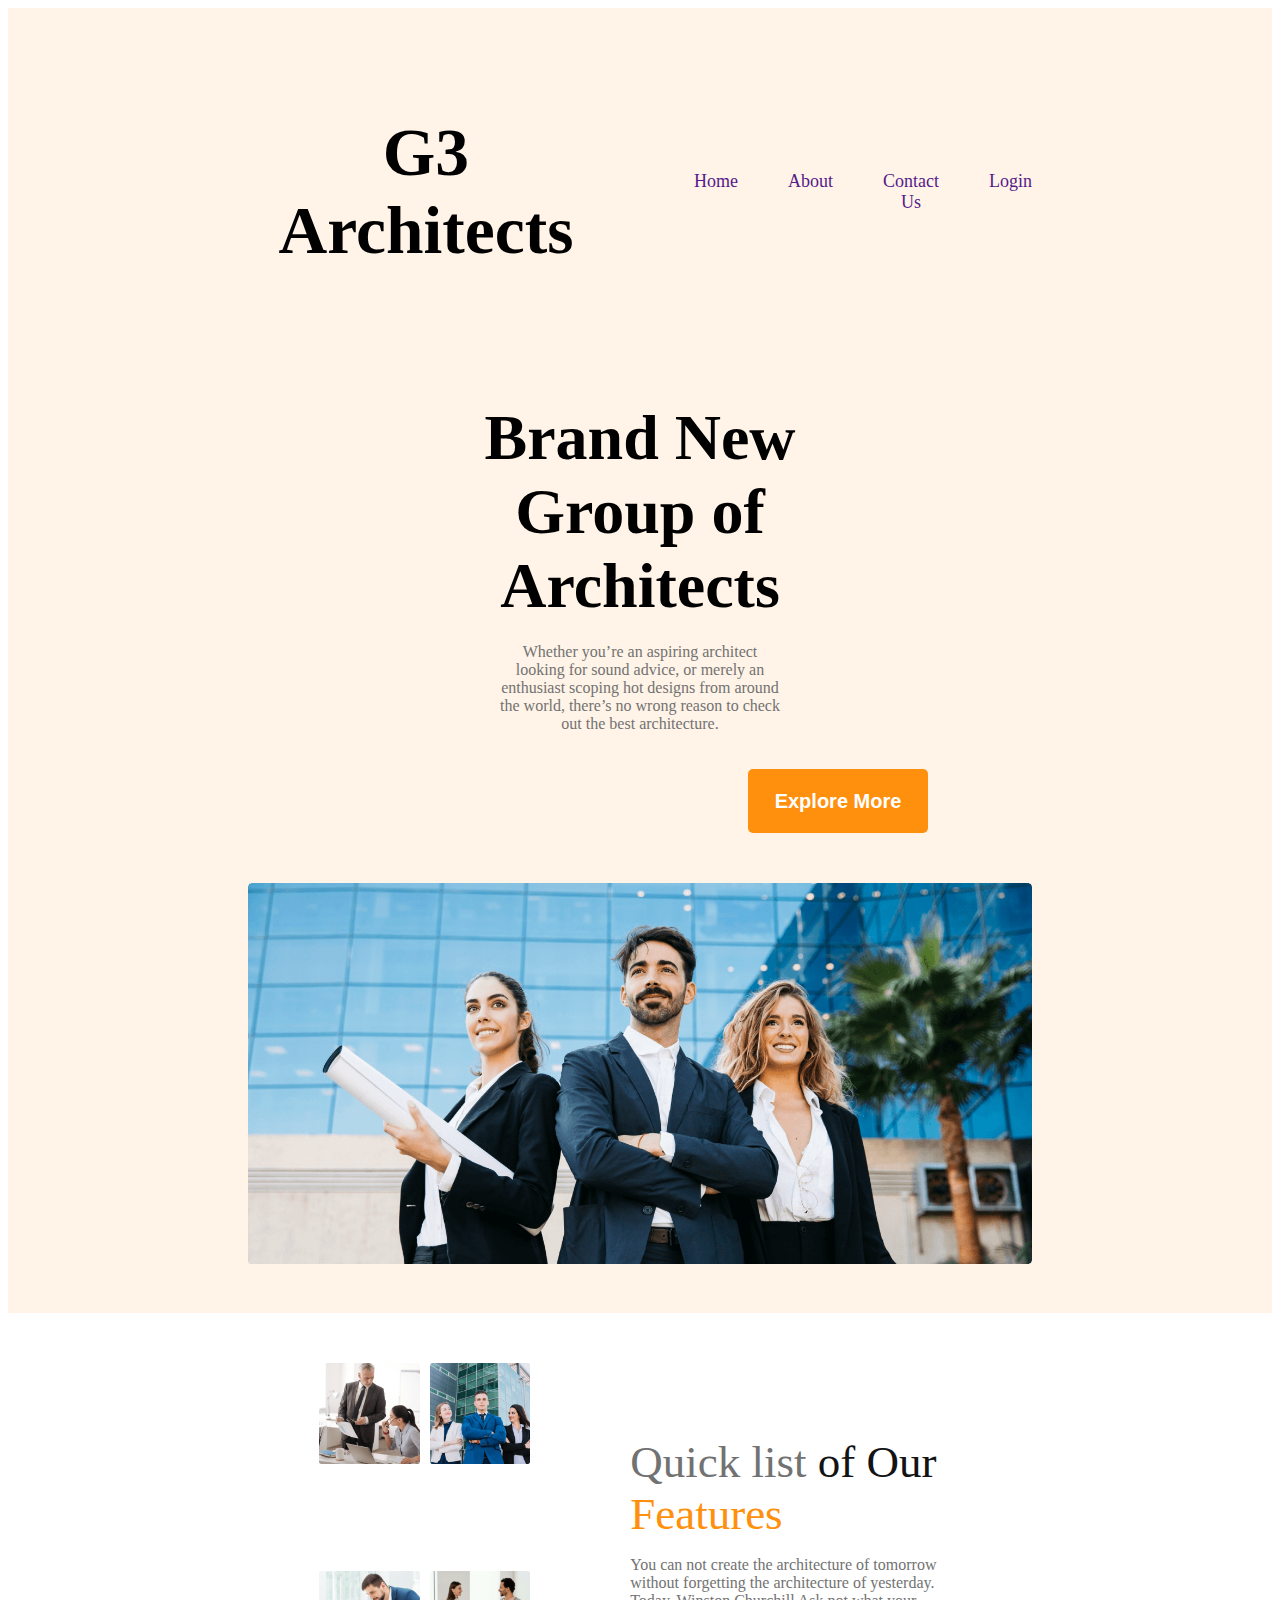
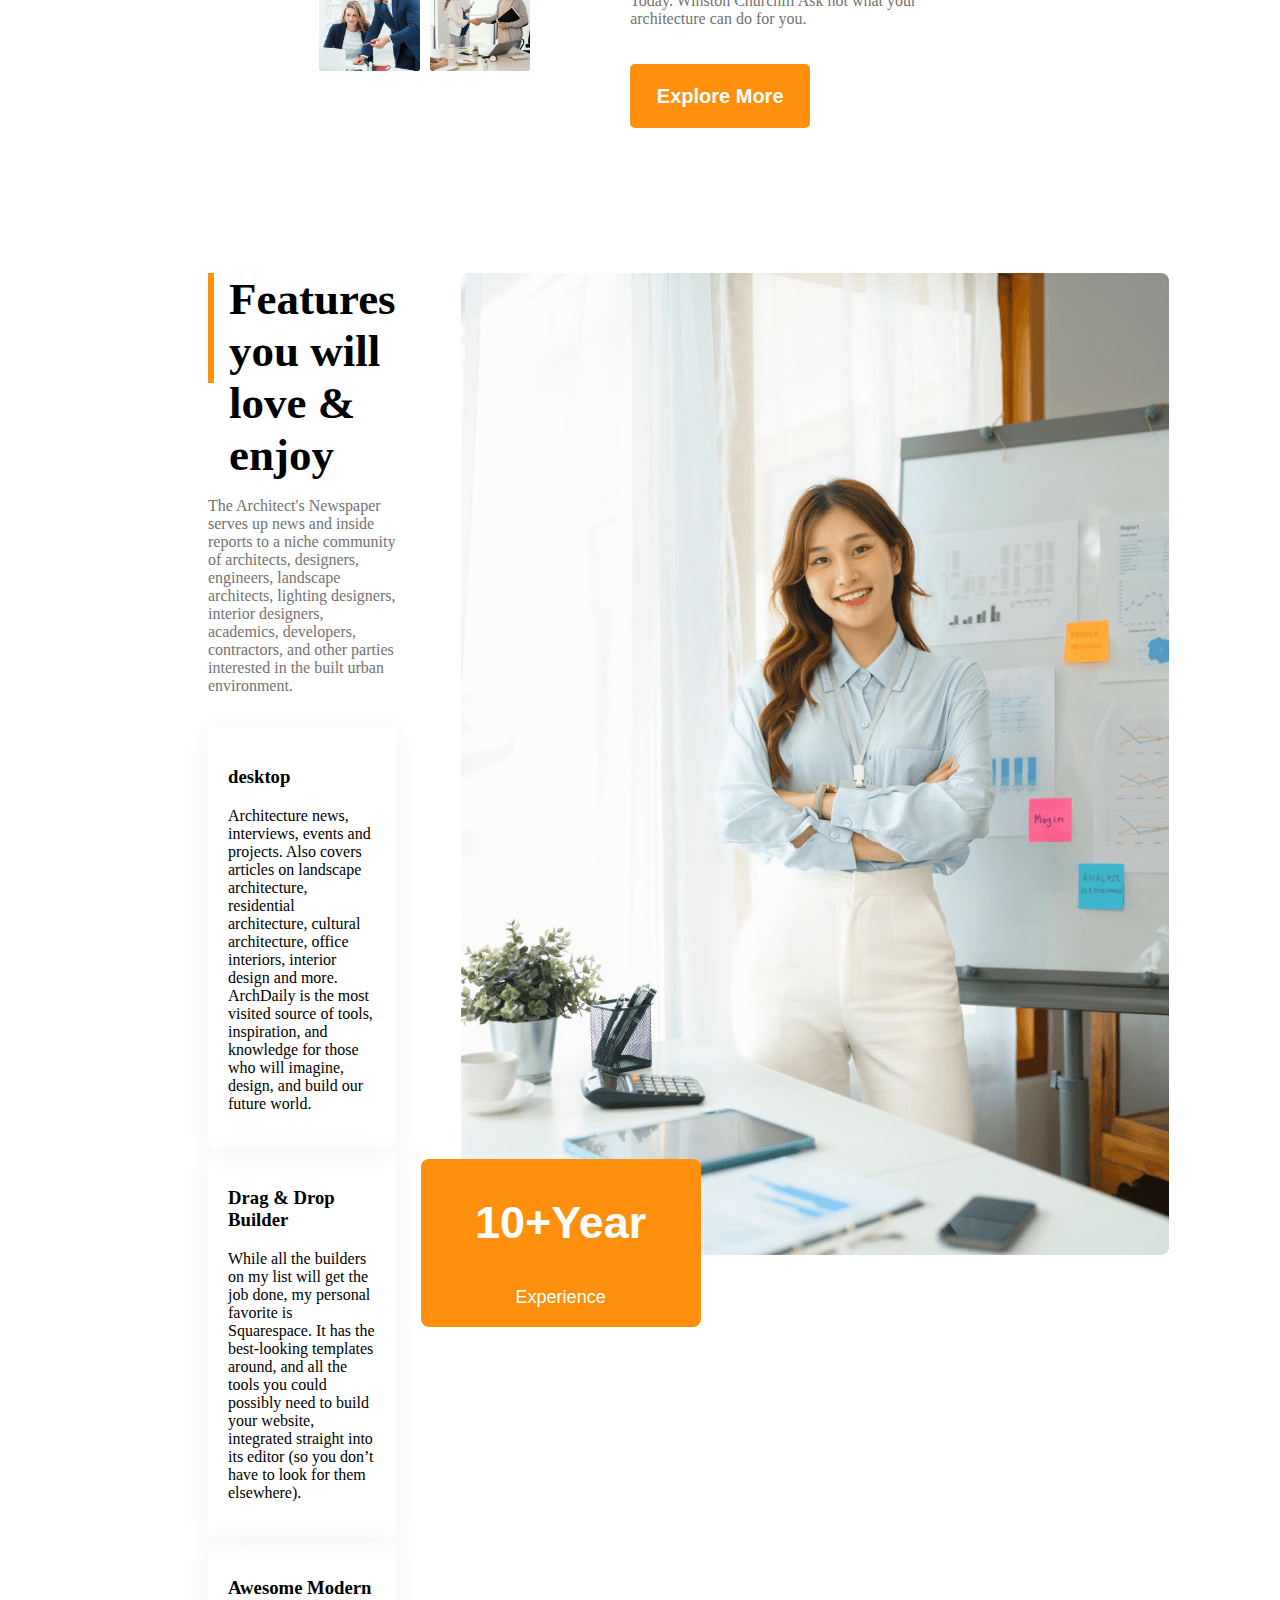
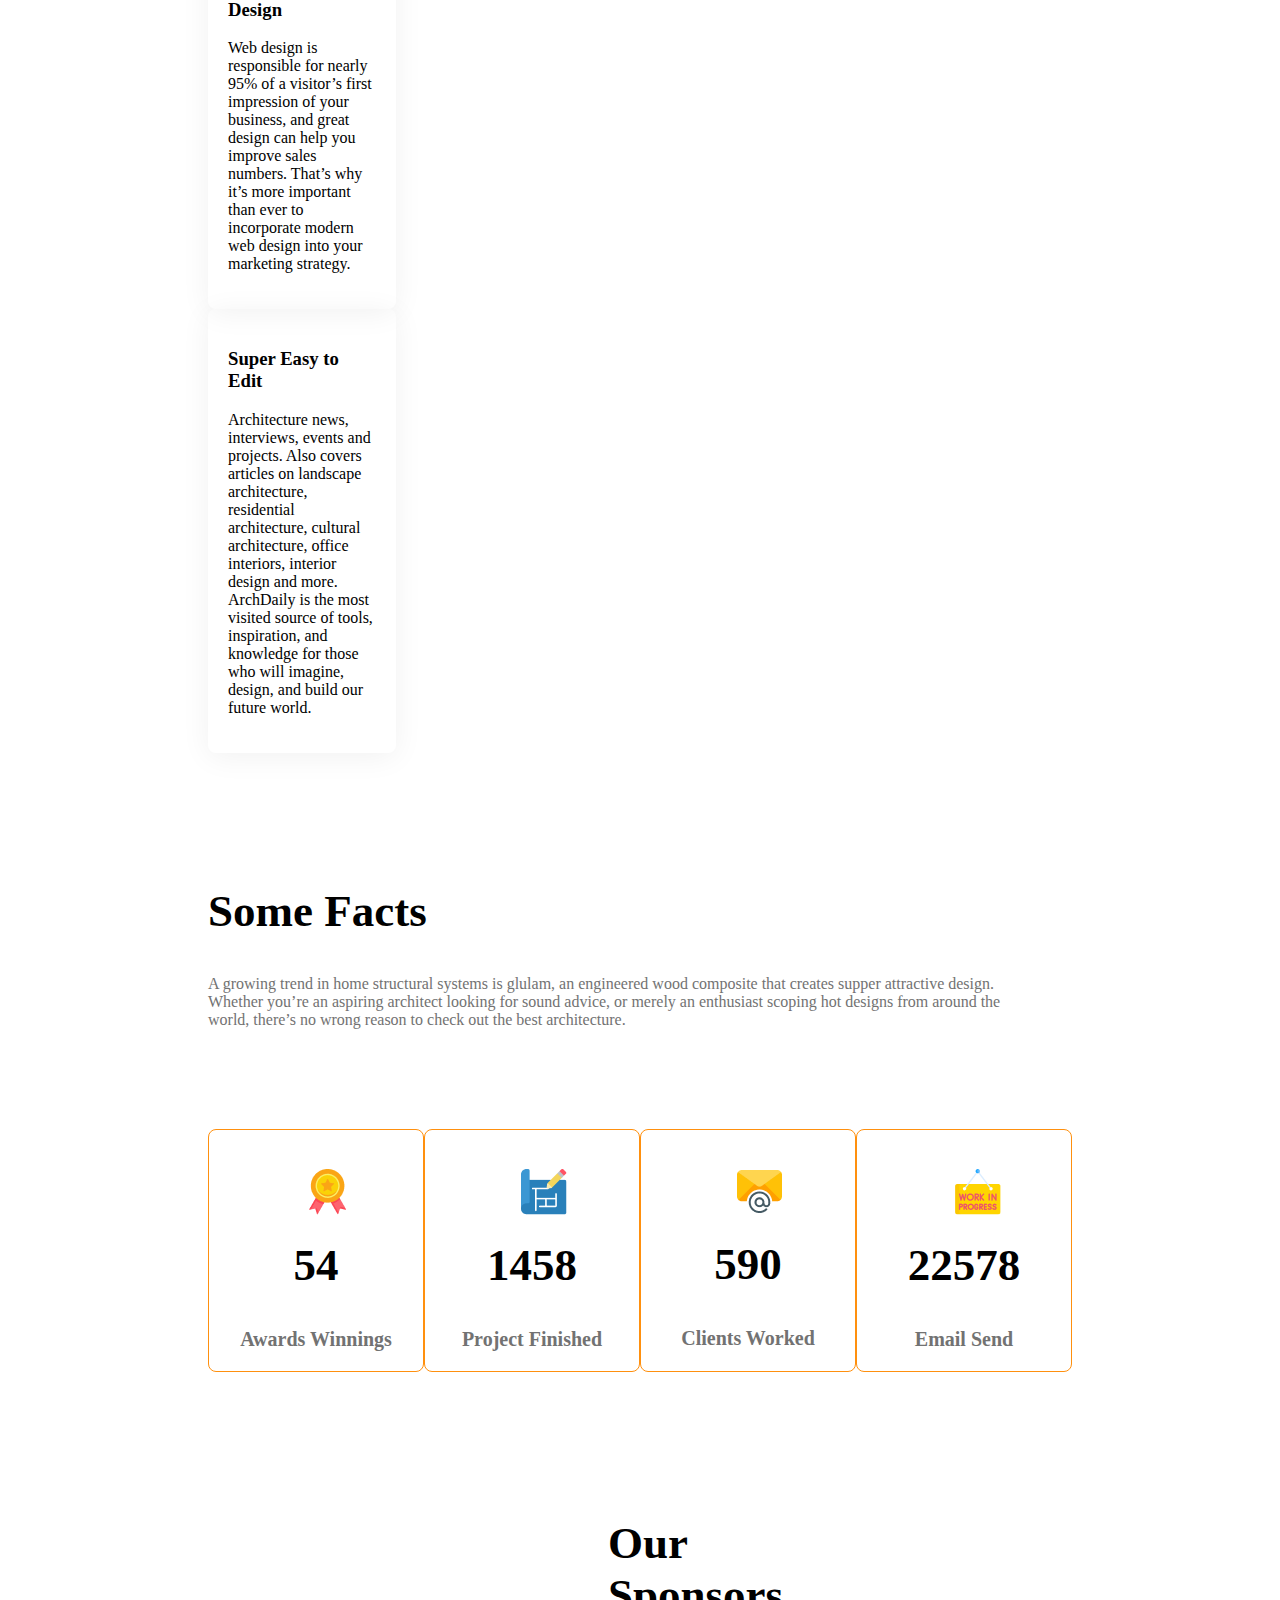
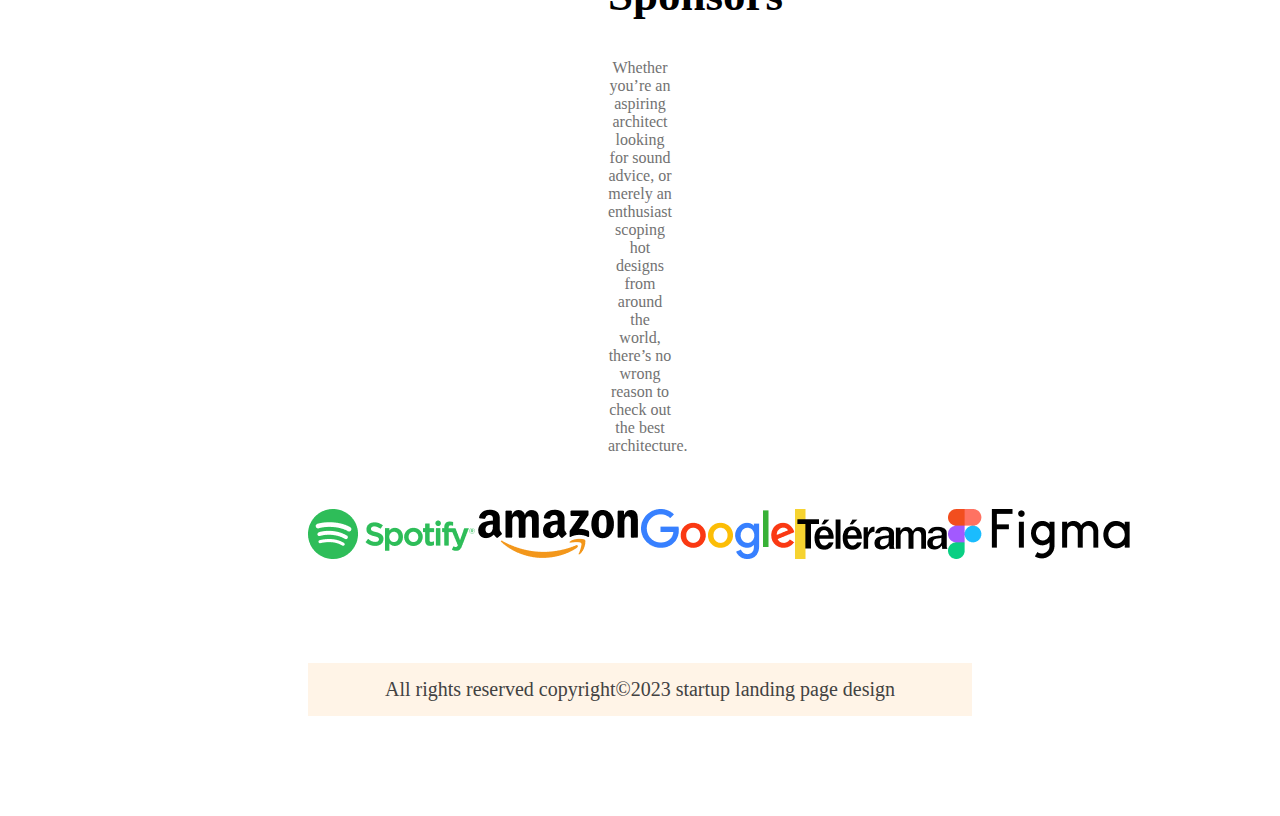
<file: index.html>
<!DOCTYPE html>
<html lang="en">
<head>
    <meta charset="UTF-8">
    <meta http-equiv="X-UA-Compatible" content="IE=edge">
    <meta name="viewport" content="width=device-width, initial-scale=1.0">
    <link rel="stylesheet" href="styles/style.css">
    <title>G3 Architects</title>
</head>
<body>
    <!-- heading and banner section-->
    <div class="container">
        <div class="secondary_container">
            <header>
                <div class="title_section"><h2>G3 Architects</h2></div>
                <nav>
                    <ul>
                        <li><a href="">Home</a></li>
                        <li><a href="">About</a></li>
                        <li><a href="">Contact Us</a></li>
                        <li><a href="">Login</a></li>
                    </ul>
                </nav>
            </header>
            <!-- Article and Banner  -->
            <section >
                <div class="content " >
                    <h1>Brand New</h1>
                    <h1>Group of Architects</h1>
                    <p>Whether you’re an aspiring architect looking for sound advice, or merely an enthusiast scoping hot designs from around the world, there’s no wrong reason to check out the best architecture.</p>
                    <button class="btn">Explore More</button>
                </div>
                <div class="banner-image"><img src="images/banner.png" alt=""></div>
    
            </section>
        </div>
    </div>
    <!-------------------------------------------
              End of header and banner section
        -------------------------------------->
        
        
        <!---------------------------------------------------
                        starting main section
           ---------------------------- ------------------------->
        <main >
            <div class="center_portion">
                <div class="divider">
                    <div class="gallery">
                        <div class="images"><img src="images/team1.png" alt=""></div>
                        <div class="images"><img src="images/team2.png" alt=""></div>
                        <div class="images"><img src="images/team3.png" alt=""></div>
                        <div class="images"><img src="images/team4.png" alt=""></div>
                        
                        
                        
                        
                    </div>
                    <div class="side_content">
                        <h2 class="first_side_title">Quick list <span class="for_design">of Our </span></h2>
                        <h2 class="second_side_title">Features</h2>
                        <p class="side_article">You can not create the architecture of tomorrow without forgetting the architecture of yesterday. Today. Winston Churchill Ask not what your architecture can do for you.</p>
                        <button class="btn">Explore More</button>
                    </div>
                </div>
            </div>
            <div class="features">
                <article>
                    <div class="article_title">
                        <div class="vl">

                        </div>

                        <div class="article_heading">
                            <h3>Features you will</h3>
                            <h3>love & enjoy</h3>
                        </div>
                        
                    </div>
                        <p class="heading_para">The Architect's Newspaper serves up news and inside reports to a niche community of architects, designers, engineers, landscape architects, lighting designers, interior designers, academics, developers, contractors, and other parties interested in the built urban environment.</p>
                        <div class="article-1">
                        <h3>desktop</h3>
                        <p>Architecture news, interviews, events and projects. Also covers articles on landscape architecture, residential architecture, cultural architecture, office interiors, interior design and more. ArchDaily is the most visited source of tools, inspiration, and knowledge for those who will imagine, design, and build our future world.</p>
                    </div>
                    <div class="article-1">   
                         <h3>Drag & Drop Builder</h3>
                         <p>While all the builders on my list will get the job done, my personal favorite is Squarespace. It has the best-looking templates around, and all the tools you could possibly need to build your website, integrated straight into its editor (so you don’t have to look for them elsewhere).</p>
                        </div>
                    <div class="article-1">
                         <h3>Awesome Modern Design</h3>
                         <p>Web design is responsible for nearly 95% of a visitor’s first impression of your business, and great design can help you improve sales numbers.
                        That’s why it’s more important than ever to incorporate modern web design into your marketing strategy. </p></div>
                    <div class="article-1"> 
                        <h3>Super Easy to Edit</h3>
                        <p>Architecture news, interviews, events and projects. Also covers articles on landscape architecture, residential architecture, cultural architecture, office interiors, interior design and more. ArchDaily is the most visited source of tools, inspiration, and knowledge for those who will imagine, design, and build our future world.</p></div>

                </article>
                <div class="second_banner">
                <img src="images/architect.png" alt="">
                <button class="btn-2"> 
                    
                        <div class="btn_content">
                            <h2 class="btn_heading-1">10+Year</h2>
                            <h3 class="btn_heading-2">Experience</h3>
                        </div>
                         
                    
                 </button>
                </div>
                
            </div>
            <section class="some_fact">
                <div class="fact_content">
                    <div class="fact_heading">
                        <h2 class="fact_title">Some Facts</h2>
                    <p class="fact_article">A growing trend in home structural systems is glulam, an engineered wood composite that creates supper attractive design. Whether you’re an aspiring architect looking for sound advice, or merely an enthusiast scoping hot designs from around the world, there’s no wrong reason to check out the best architecture.</p>
                    </div>
                    <div class="awards">
                        <div class="award">
                            <img src="images/icons/ribon.png" alt="">
                            <h2>54</h2>
                            <p>Awards Winnings</p>
                        </div>
                        <div class="award">
                            <img src="images/icons/projects.png" alt="">
                            <h2>1458</h2>
                            <p>Project Finished</p>
                        </div>
                        <div class="award">
                            <img src="images/icons/email.png" alt="">
                            <h2>590</h2>
                            <p>Clients Worked</p>
                        </div>
                        <div class="award">
                            <img src="images/icons/customers.png" alt="">
                            <h2>22578</h2>
                            <p>Email Send</p>
                        </div>
                    </div>

                </div>


            </section>
            <section class="sponsor_container">
                <div class="sponsor_title">
                    <h2>Our Sponsors</h2>
                    <p>Whether you’re an aspiring architect looking for sound advice, or merely an enthusiast scoping hot designs from around the world, there’s no wrong reason to check out the best architecture.</p>

                </div>
                <div class="sponsors">
                    <div class="sponsor"><img src="images/sponsors/spotify.png" alt=""></div>
                    <div class="sponsor"><img src="images/sponsors/amazon.png" alt=""></div>
                    <div class="sponsor"><img src="images/sponsors/google.png" alt=""></div>
                    <div class="sponsor"><img src="images/sponsors/telerama.png" alt=""></div>
                    <div class="sponsor"><img src="images/sponsors/figma.png" alt=""></div>
                </div>


            </section>
            





        </main>
        <footer >
           <div class="credit">
            <p>
                All rights reserved copyright<span>&copy</span>2023 startup landing page design
            </p>
           </div>
        </footer>
        
    
</body>
</html>
</file>
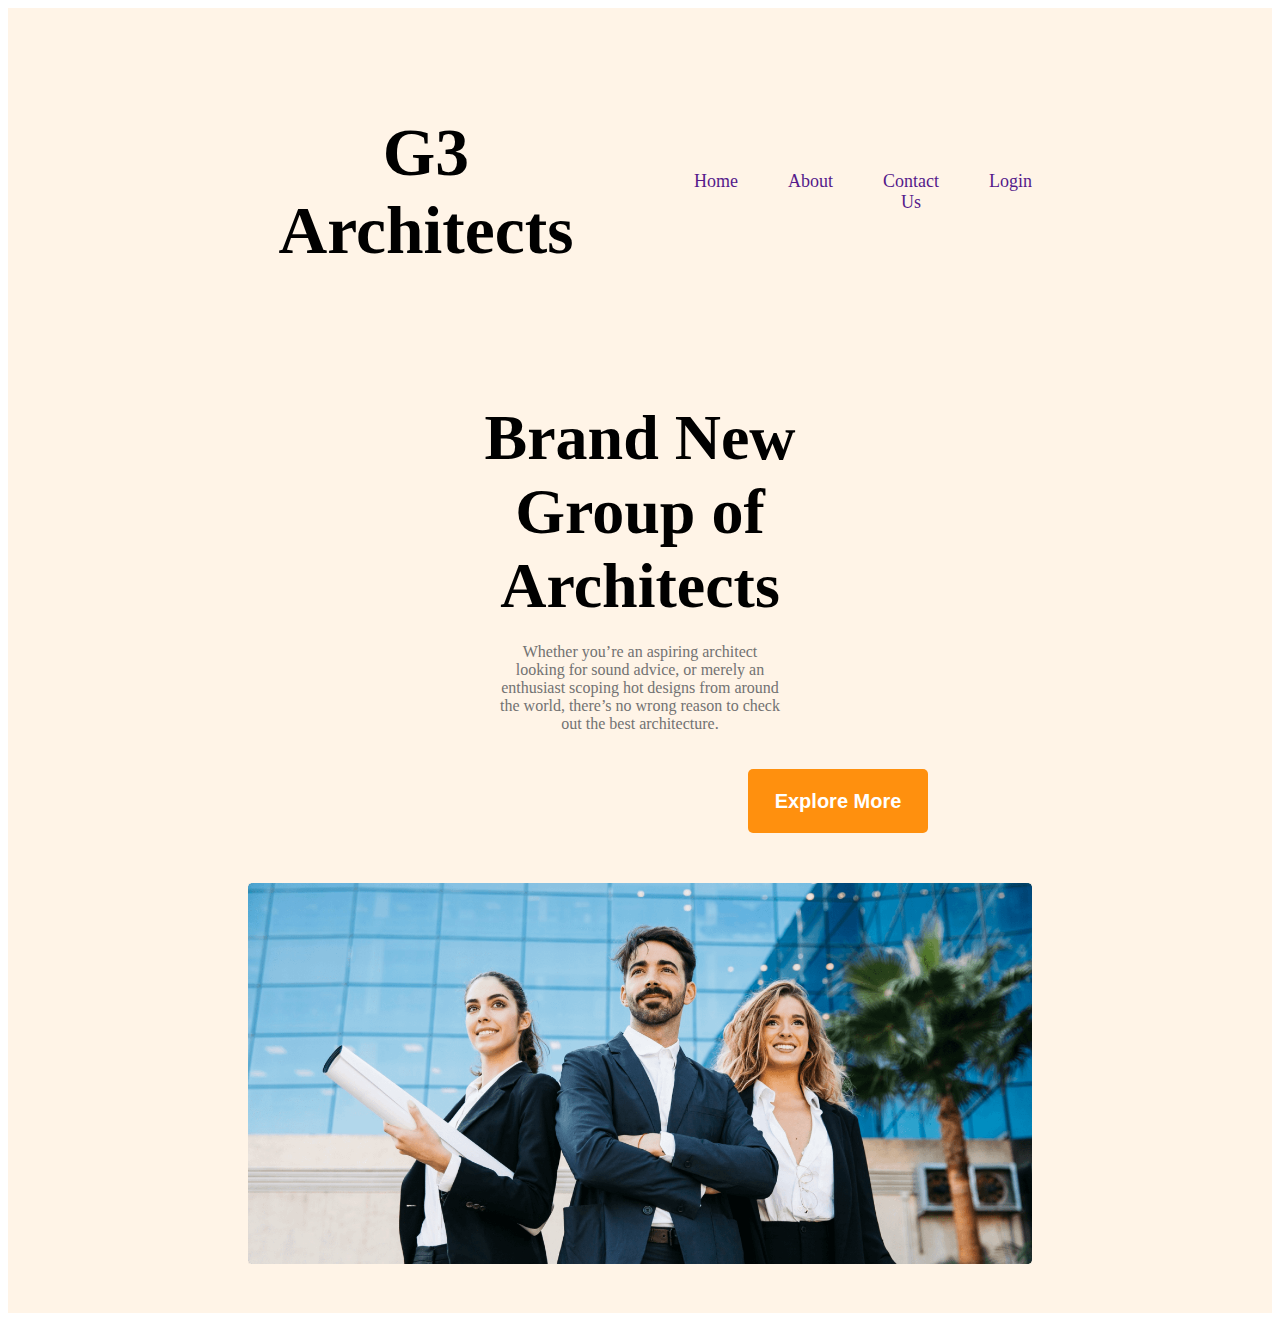
<file: index..html>
<!DOCTYPE html>
<html lang="en">
<head>
    <meta charset="UTF-8">
    <meta http-equiv="X-UA-Compatible" content="IE=edge">
    <meta name="viewport" content="width=device-width, initial-scale=1.0">
    <link rel="stylesheet" href="styles/style.css">
    <title>G3 Architects</title>
</head>
<body>
    <!-- heading and banner section-->
    <div class="container">
        <div class="secondary_container">
            <header>
                <div class="title_section"><h2>G3 Architects</h2></div>
                <nav>
                    <ul>
                        <li><a href="">Home</a></li>
                        <li><a href="">About</a></li>
                        <li><a href="">Contact Us</a></li>
                        <li><a href="">Login</a></li>
                    </ul>
                </nav>
            </header>
            <!-- Article and Banner  -->
            <section >
                <div class="content">
                    <h1>Brand New</h1>
                    <h1>Group of Architects</h1>
                    <p>Whether you’re an aspiring architect looking for sound advice, or merely an enthusiast scoping hot designs from around the world, there’s no wrong reason to check out the best architecture.</p>
                    <button class="btn">Explore More</button>
                </div>
                <div class="banner-image"><img src="images/banner.png" alt=""></div>
    
            </section>
        </div>
    </div>
    <!---------------------
        End of header and banner section
        ------------------------------------->
        
    
</body>
</html>
</file>
<file: styles/style.css>
<style>
@import url('https://fonts.googleapis.com/css2?family=Lato:ital,wght@0,100;0,300;1,400&family=Work+Sans:wght@400;500;600;700&display=swap');
</style>

*{
    
    font-family: Work Sans;
    font-weight: 400;
    margin: -8px;
}
/* --------------------------------------
    Starting of header and banner section 
------------------------------------------------------------*/

.container{
    background-color:#FFF4E7 ;
    margin: 0;
    padding: 0;

    
}
.secondary_container{
    padding: 50px 240px 45px 240px;
    margin: 0;
}

.title_section{
    font-size: 45px;
    font-weight: 700;
    text-align: center;

}


header{
    display:flex;
    justify-content: space-between;
    align-items: center;
    margin-bottom: 75px;
    
}
nav ul{
    display:flex ;
}
nav li{
    list-style: none;
    margin-left:50px;
    
    font-weight: 500;
    font-size: 18px;

    text-align: center;

}
nav ul a{
    text-decoration: none;
}
.banner-image img{
    width: 100%;
}
.content{
    padding: 0 250px ;
}
.content h1{
    
    font-size: 64px;
    font-weight: 700;
    text-align: center;
    margin: 0 -53px;

}
.content p{
    margin-top: 20px;
    color: #727272;
    font-size: 16px;
    font-weight: 400;
    text-align: center;
}
.btn{
    color: #FFFFFF;
    
    font-size: 20px;
    font-weight: 600;
    
    height: 64px;
    width: 180px;
    background: #FF900E;
    border-radius: 5px;
    border: 0;
    margin-left: 250px;
    margin-top: 20px;
    margin-bottom: 50px;
}

/* -------------------------------------
    End of header and banner section 
------------------------------------*/

/*............................
        starting main section */
.center_portion{
    
    
   /* justify-content: space-between;*/
    
    
}
.divider{
    margin: 50px 301px 45px 301px;
    display: flex;
}




.gallery{
    display: grid;
    grid-template-columns:repeat(2,1fr);
}

.images{
    margin-left:10px;
    margin-bottom:10px;
}
.gallery img{
    width:100%
    
}
.side_content{
    margin-top: 73px;
    margin-left: 100px;
}
.first_side_title{
    color: #727272;  
    font-size: 45px;
    font-weight: 500;
    text-align: left;
    margin:0;



}
.for_design{
    color: #131313;
    font-size: 45px;
    font-weight: 500;
    text-align: left;
    margin:0;

}
.second_side_title{
    margin:0;
    color: #FF900E;  
    font-size: 45px;
    font-weight: 500;
    text-align: left;

}
.side_article{
    color: #727272;
    
    font-size: 16px;
    font-weight: 400;
    text-align: left;

}
.side_content button{
    margin-left: 0;


}
.features{
    display: flex;
    padding: 50px 200px 45px 200px;


}
article{
    margin-right: 65px;
}
.article_title{
    display: flex;
}
.article_heading h3{
    font-size: 45px;
    font-weight: 700;
    margin:0  ;
    text-align: left;

}
.heading_para{
    font-size: 16px;
    font-weight: 400;
    text-align: left;
    color: #727272;
    margin-bottom: 32px;
}
.article-1  {
    border-radius: 8px;
    padding: 20px;
    box-shadow: 0px 4px 30px 0px #0000000F;

}



.hide{
    display: none;
}
/* ---------------End Of main section------------------ */
.vl {
    border-left: 6px solid #FF900E;
    height: 110px;
    margin-right:15px;
    
    
    
    top: 0;
}

.heading_para{
    
    font-size: 16px;
    font-weight: 400;
    text-align: left;
    color: #727272;

}
.btn-2{
    background-color: #FF900E;
    color: #FFFFFF;
    width: 280px;
    border-radius: 8px;
    position: relative;
    bottom: 100px;
    left: -40px;
    border: 0;

}
.btn_content{
    
}
.btn_heading-1{

    font-size: 45px;
    font-weight: 700;  
    text-align: center;


}
.btn_heading-2{
    
    font-size: 18px;
    font-weight: 500;
    
    text-align: center;
    
    
}
.fact_content{
    padding: 50px 200px 45px 200px;

}
.fact_heading{
    width: 800px;
}
.fact_title{
    font-family: Work Sans;
font-size: 45px;
font-weight: 700;

text-align: left;

}
.fact_article{
    color: #727272;
    font-size: 16px;
    font-weight: 400;
    text-align: left;
    margin-bottom: 100px;


}
.awards{
    display: flex;
    justify-content: space-around;
}
.award{
    border: 1px solid  #FF900E;
    height: 241.84px;
    width: 241.84px;

    border-radius: 8px;
    transition: 0.6s;


}
.award:hover{
    transform: scale(1.5);
    z-index: 3;
}
.award img{
     margin: 39px 0px -17px 96px;

}
.award h2{
    
font-size: 45px;
font-weight: 600;
text-align: center;


}
.award p{
    
    font-size: 20px;
    font-weight: 600;
    text-align: center;
    color: #727272;
    

}
.sponsor_title{
    margin: 100px 600px 54px 600px;

}
.sponsor_title h2{
    
    font-size: 45px;
    font-weight: 700;


    text-align: center;

}
.sponsor_title p{
    color: #727272;
font-size: 16px;
font-weight: 400;

text-align: center;


}

.sponsors{
    display: flex;
    justify-content:space-between;
    margin:auto 300px;
}

footer{
    margin-top: 100px;
    margin-bottom: 100px;
}
.credit{
    background-color: #FFF4E7;
    margin:auto 300px

}
.credit p{
    color:#424242;
    
    font-size: 20px;
    font-weight: 400;
    text-align: center;
    padding:15px 0;

    

}
/* .sponsor{
    transform: rotate(360deg);
    transition: ;
} */
/* .sponsor:hover{
    
} */


@media only screen and (max-width:577px) {
    
    .container{
        background-color:#FFF4E7 ;
    
        
    }
    .secondary_container{
        padding: 0;
        margin: 0;
    }
    .title_section{
    font-size: 45px;
    font-weight: 700;
    text-align: center;

}


header{
    display:flex;
    justify-content: center;
    flex-direction: column;
    
    
}
nav ul{
    display:flex ;
    flex-direction: column;
    justify-content: center;
}
nav li{
    list-style: none;
    /* margin-left:50px; */
    
    font-weight: 500;
    font-size: 18px;

    text-align: center;

}
nav ul a{
    text-decoration: none;
}
.banner-image img{
    width: 100%;
}



.content{
    padding: 0 0;
}
.content p{
    margin-top: 20px;
    color: #727272;
    font-size: 16px;
    font-weight: 400;
    text-align: center;
    padding: 0 10px;
}
.btn{
    color: #FFFFFF;
    
    font-size: 20px;
    font-weight: 600;
    
    height: 64px;
    width: 180px;
    background: #FF900E;
    border-radius: 5px;
    border: 0;
    margin-left: 100px;
    margin-top: 20px;
    margin-bottom: 50px;
}
.center_portion{
    
    
    /* justify-content: space-between;*/
     
     
 }
 .divider{
     margin: 0 0 0 0;
     display: flex;
     flex-direction: column;
 }
 
 
 
 
 .gallery{
     display: grid;
     grid-template-columns:repeat(1,1fr);
 }
 
 .images{
     margin-left:10px;
     margin-bottom:10px;
     width:100%
 }
 
 .side_content{
     margin-top: 73px;
     margin-left: 100px;
 }
 .first_side_title{
     color: #727272;  
     font-size: 45px;
     font-weight: 500;
     text-align: left;
     margin:0;
 
 
 
 }
 .for_design{
     color: #131313;
     font-size: 45px;
     font-weight: 500;
     text-align: left;
     margin:0;
 
 }
 .second_side_title{
     margin:0;
     color: #FF900E;  
     font-size: 45px;
     font-weight: 500;
     text-align: left;
 
 }
 .side_article{
     color: #727272;
     
     font-size: 16px;
     font-weight: 400;
     text-align: left;
 
 }
 .side_content button{
     margin-left: 0;
 
 
 }
 .features{
     display: flex;
     flex-direction: column;
     padding: 0;
 
 
 }
 article{
     margin-right: 65px;
 }
 .article_title{
     display: flex;
 }
 .article_heading h3{
    font-size: 45px;
    font-weight: 700;
    margin:0  ;
    text-align: left;

}
.heading_para{
    font-size: 16px;
    font-weight: 400;
    text-align: left;
    color: #727272;
    margin-bottom: 32px;
}
.article-1  {
    border-radius: 8px;
    padding: 20px;
    box-shadow: 0px 4px 30px 0px #0000000F;

}
.vl {
    border-left: 6px solid #FF900E;
    height: 110px;
    margin-right:15px;
    
    
    
    top: 0;
}

.heading_para{
    
    font-size: 16px;
    font-weight: 400;
    text-align: left;
    color: #727272;

}
.btn-2{
    background-color: #FF900E;
    color: #FFFFFF;
    width: 280px;
    border-radius: 8px;
    position: relative;
    bottom: 100px;
    left: -40px;
    border: 0;

}
.btn_content{
    
}
.btn_heading-1{

    font-size: 45px;
    font-weight: 700;  
    text-align: center;


}
.btn_heading-2{
    
    font-size: 18px;
    font-weight: 500;
    
    text-align: center;
    
    
}
.fact_content{
    padding: 0;

}
.fact_heading{
    width: 800px;
}
.fact_title{
    font-family: Work Sans;
font-size: 45px;
font-weight: 700;

text-align: left;

}
.fact_article{
    color: #727272;
    font-size: 16px;
    font-weight: 400;
    text-align: left;
    margin-bottom: 100px;


}
.awards{
    display: flex;
    flex-direction: column;
    
    
}
.award{
    border: 1px solid  #FF900E;
    height: 241.84px;
    width: 90%;
    margin-left: 10px;
    margin-bottom: 10px;

    border-radius: 8px;
    /* transition: 0.6s; */


}

.award img{
     margin: 39px 0px -17px 96px;

}
.award h2{
    
font-size: 45px;
font-weight: 600;
text-align: center;


}
.award p{
    
    font-size: 20px;
    font-weight: 600;
    text-align: center;
    color: #727272;
    

}
.sponsor_title{
    margin: 0;

}
.sponsor_title h2{
    
    font-size: 45px;
    font-weight: 700;


    text-align: center;

}
.sponsor_title p{
    color: #727272;
font-size: 16px;
font-weight: 400;

text-align: center;


}

.sponsors{
    display: flex;
    flex-direction: column;
    margin: 20px 0 20px 10px;
    /* margin:auto 300px; */
}
.sponsor{
    margin-top: 20px;
    margin-bottom: 20px;
}

footer{
    margin-top: 100px;
    margin-bottom: 100px;
}
.credit{
    background-color: #FFF4E7;
    /* margin:auto 300px */
    margin-left: 0;
    margin-right: 0;

}
.credit p{
    color:#424242;
    
    font-size: 20px;
    font-weight: 400;
    text-align: center;
    

    

}
 

}
</file>
